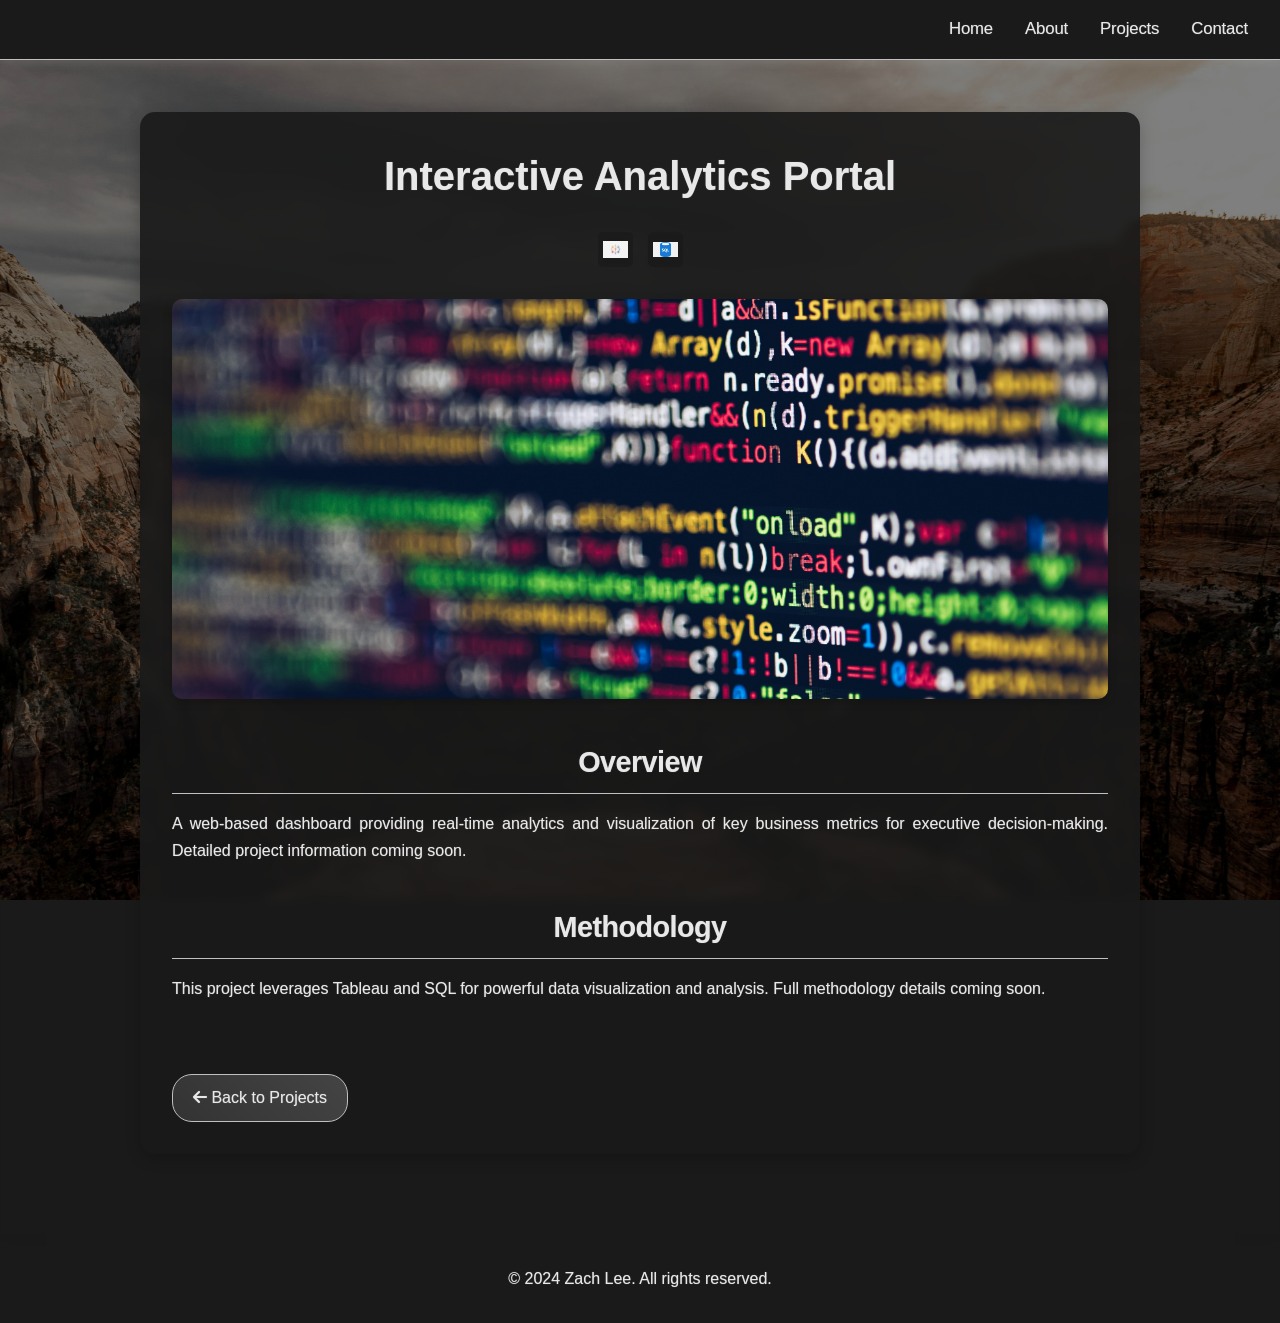
<file: project_pages/analytics-portal.html>
<!DOCTYPE html>
<html lang="en">
<head>
    <meta charset="UTF-8">
    <meta name="viewport" content="width=device-width, initial-scale=1.0">
    <title>Interactive Analytics Portal - Zach Lee</title>
    <link rel="stylesheet" href="../styles.css">
    <link rel="stylesheet" href="https://cdnjs.cloudflare.com/ajax/libs/font-awesome/6.0.0/css/all.min.css">
    <style>
        .project-detail {
            min-height: 100vh;
            padding: 7rem 2rem 5rem;
            background-image: linear-gradient(
                rgba(0, 0, 0, 0.5),
                rgba(0, 0, 0, 0.5)
            ), url('../zion.jpg');
            background-size: cover;
            background-position: center;
            background-attachment: fixed;
            color: #E8E8E8;
        }
        
        .project-container {
            max-width: 1000px;
            margin: 0 auto;
            background-color: rgba(26, 26, 26, 0.9);
            padding: 2rem;
            border-radius: 15px;
            box-shadow: 0 5px 15px rgba(0, 0, 0, 0.2);
            backdrop-filter: blur(5px);
        }
        
        .project-header {
            margin-bottom: 2rem;
            text-align: center;
        }
        
        .project-header h1 {
            font-size: 2.5rem;
            margin-bottom: 1rem;
            color: #E8E8E8;
        }
        
        .project-tech {
            display: flex;
            gap: 15px;
            justify-content: center;
            margin: 1.5rem 0;
        }
        
        .project-tech img {
            width: 35px;
            height: 35px;
            object-fit: contain;
            padding: 5px;
            background-color: transparent;
            border-radius: 5px;
            filter: drop-shadow(0 2px 3px rgba(0, 0, 0, 0.3));
            mix-blend-mode: lighten;
            backdrop-filter: brightness(1.1);
            transition: transform 0.2s;
        }
        
        .project-tech img:hover {
            transform: scale(1.15);
            box-shadow: 0 3px 6px rgba(192, 192, 192, 0.3);
            filter: drop-shadow(0 3px 4px rgba(255, 255, 255, 0.2));
        }
        
        .project-banner {
            width: 100%;
            height: 400px;
            object-fit: cover;
            border-radius: 10px;
            margin-bottom: 2rem;
            box-shadow: 0 3px 10px rgba(0, 0, 0, 0.2);
            transition: transform 0.3s ease;
        }
        
        .project-banner:hover {
            transform: scale(1.02);
        }
        
        .project-section {
            margin-bottom: 2.5rem;
        }
        
        .project-section h2 {
            font-size: 1.8rem;
            margin-bottom: 1rem;
            padding-bottom: 0.5rem;
            border-bottom: 1px solid #C0C0C0;
            color: #E8E8E8;
        }
        
        .project-section p {
            line-height: 1.7;
            margin-bottom: 1rem;
            text-align: justify;
        }
        
        .back-button {
            display: inline-block;
            margin-top: 2rem;
            padding: 10px 20px;
            background: linear-gradient(45deg, #333, #444);
            color: #E8E8E8;
            text-decoration: none;
            border-radius: 20px;
            border: 1px solid #C0C0C0;
            transition: all 0.3s ease;
        }
        
        .back-button:hover {
            background: linear-gradient(
                45deg,
                #999 5%,
                #fff 10%,
                #ccc 30%,
                #ddd 50%,
                #ccc 70%,
                #fff 80%,
                #999 95%
            );
            color: #333;
            transform: translateY(-2px);
            box-shadow: 0 5px 15px rgba(192, 192, 192, 0.3);
        }
        
        .project-gallery {
            display: grid;
            grid-template-columns: repeat(auto-fit, minmax(250px, 1fr));
            gap: 1rem;
            margin: 2rem 0;
        }
        
        .gallery-item {
            border-radius: 8px;
            overflow: hidden;
            box-shadow: 0 3px 8px rgba(0, 0, 0, 0.2);
        }
        
        .gallery-item img {
            width: 100%;
            height: 200px;
            object-fit: cover;
            transition: transform 0.3s ease;
        }
        
        .gallery-item:hover img {
            transform: scale(1.05);
        }
        
        /* Custom styling for specific logos */
        .project-tech img[alt="SQL"] {
            background-color: rgba(0, 0, 0, 0.6);
            padding: 5px;
            border-radius: 6px;
        }

        .project-tech img[alt="Python"] {
            mix-blend-mode: screen;
        }

        .project-tech img[alt="Tableau"] {
            mix-blend-mode: screen;
        }

        .project-tech img[alt="Excel"] {
            mix-blend-mode: screen;
        }
        
        /* Add scroll progress indicator */
        .scroll-progress {
            position: fixed;
            top: 0;
            left: 0;
            width: 0;
            height: 3px;
            background: linear-gradient(
                to right,
                #999 5%,
                #fff 10%,
                #ccc 30%,
                #ddd 50%,
                #ccc 70%,
                #fff 80%,
                #999 95%
            );
            z-index: 1001;
            transition: width 0.1s ease-out;
        }
    </style>
</head>
<body>
    <!-- Navigation -->
    <nav class="navbar">
        <div class="nav-brand"></div>
        <ul class="nav-links">
            <li><a href="../index.html#home">Home</a></li>
            <li><a href="../index.html#about">About</a></li>
            <li><a href="../index.html#projects">Projects</a></li>
            <li><a href="../index.html#contact">Contact</a></li>
        </ul>
    </nav>

    <!-- Project Detail Section -->
    <section class="project-detail">
        <div class="project-container">
            <div class="project-header">
                <h1>Interactive Analytics Portal</h1>
                <div class="project-tech">
                    <img src="../tableau.webp" alt="Tableau" title="Tableau">
                    <img src="../SQL.jpg" alt="SQL" title="SQL">
                </div>
            </div>
            
            <img src="../code.jpg" alt="Interactive Analytics Portal" class="project-banner">
            
            <div class="project-section">
                <h2>Overview</h2>
                <p>A web-based dashboard providing real-time analytics and visualization of key business metrics for executive decision-making. Detailed project information coming soon.</p>
            </div>
            
            <div class="project-section">
                <h2>Methodology</h2>
                <p>This project leverages Tableau and SQL for powerful data visualization and analysis. Full methodology details coming soon.</p>
            </div>
            
            <a href="../index.html#projects" class="back-button">
                <i class="fas fa-arrow-left"></i> Back to Projects
            </a>
        </div>
    </section>

    <!-- Footer -->
    <footer>
        <p>&copy; 2024 Zach Lee. All rights reserved.</p>
    </footer>

    <script src="../script.js"></script>
</body>
</html>
</file>
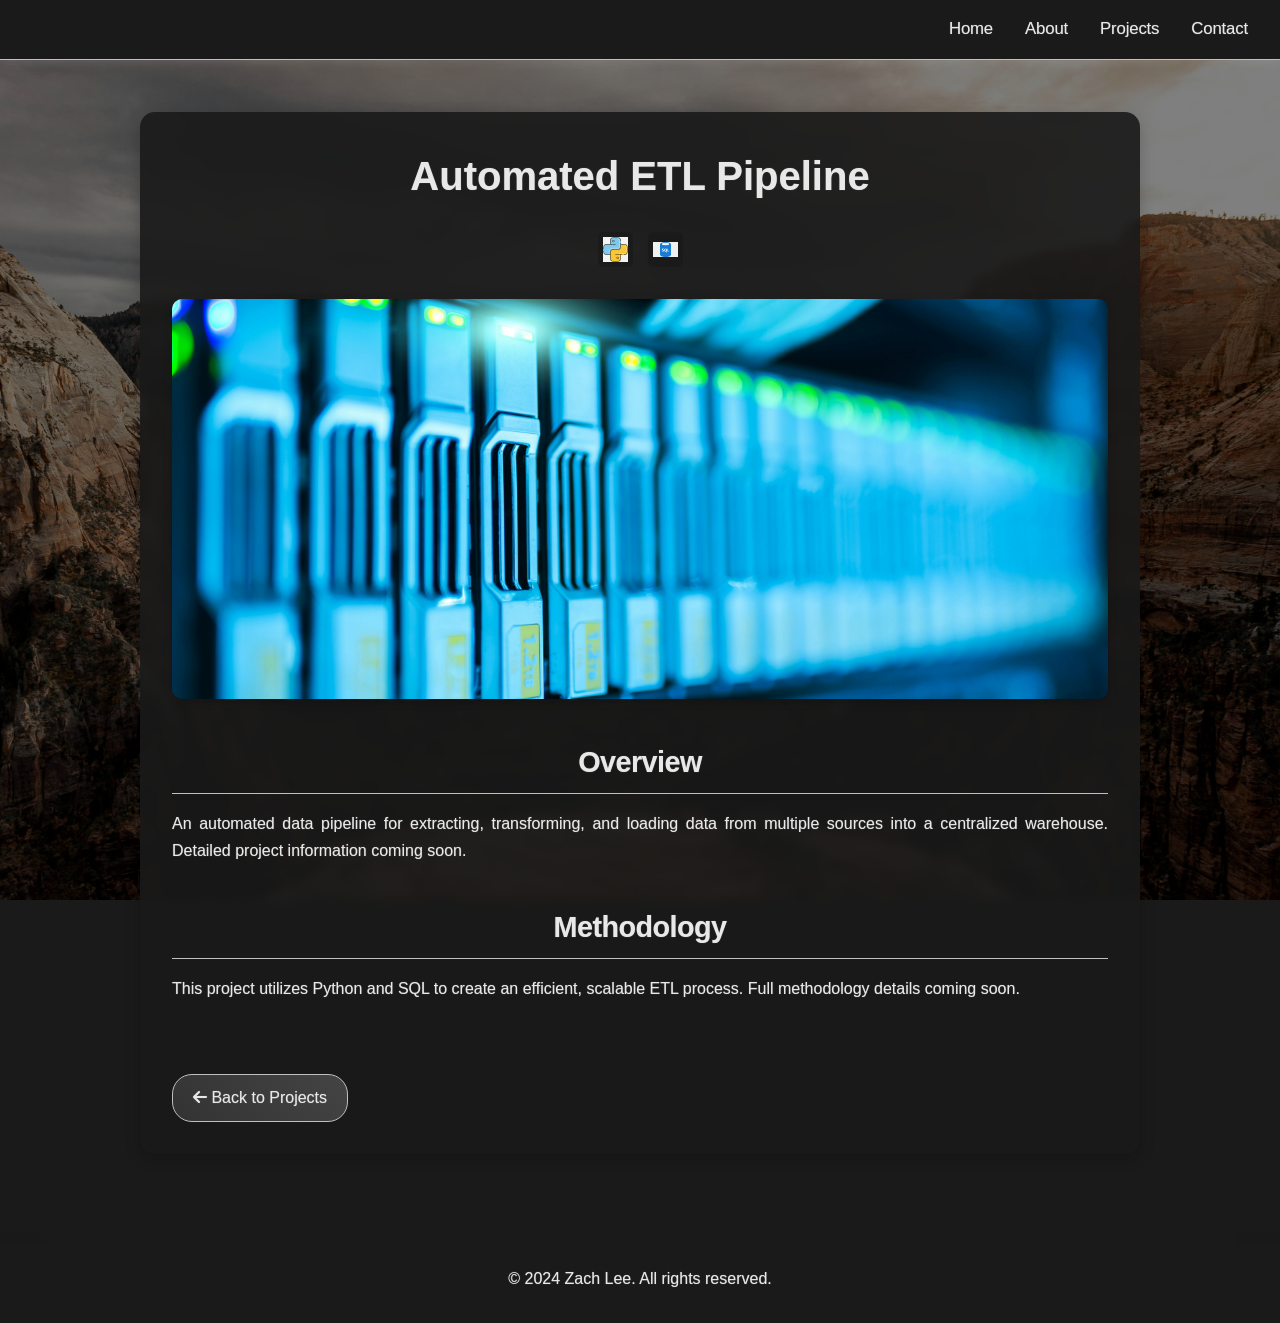
<file: project_pages/automated-etl-pipeline.html>
<!DOCTYPE html>
<html lang="en">
<head>
    <meta charset="UTF-8">
    <meta name="viewport" content="width=device-width, initial-scale=1.0">
    <title>Automated ETL Pipeline - Zach Lee</title>
    <link rel="stylesheet" href="../styles.css">
    <link rel="stylesheet" href="https://cdnjs.cloudflare.com/ajax/libs/font-awesome/6.0.0/css/all.min.css">
    <style>
        .project-detail {
            min-height: 100vh;
            padding: 7rem 2rem 5rem;
            background-image: linear-gradient(
                rgba(0, 0, 0, 0.5),
                rgba(0, 0, 0, 0.5)
            ), url('../zion.jpg');
            background-size: cover;
            background-position: center;
            background-attachment: fixed;
            color: #E8E8E8;
        }
        
        .project-container {
            max-width: 1000px;
            margin: 0 auto;
            background-color: rgba(26, 26, 26, 0.9);
            padding: 2rem;
            border-radius: 15px;
            box-shadow: 0 5px 15px rgba(0, 0, 0, 0.2);
            backdrop-filter: blur(5px);
        }
        
        .project-header {
            margin-bottom: 2rem;
            text-align: center;
        }
        
        .project-header h1 {
            font-size: 2.5rem;
            margin-bottom: 1rem;
            color: #E8E8E8;
        }
        
        .project-tech {
            display: flex;
            gap: 15px;
            justify-content: center;
            margin: 1.5rem 0;
        }
        
        .project-tech img {
            width: 35px;
            height: 35px;
            object-fit: contain;
            padding: 5px;
            background-color: transparent;
            border-radius: 5px;
            filter: drop-shadow(0 2px 3px rgba(0, 0, 0, 0.3));
            mix-blend-mode: lighten;
            backdrop-filter: brightness(1.1);
            transition: transform 0.2s;
        }
        
        .project-tech img:hover {
            transform: scale(1.15);
            box-shadow: 0 3px 6px rgba(192, 192, 192, 0.3);
            filter: drop-shadow(0 3px 4px rgba(255, 255, 255, 0.2));
        }
        
        .project-banner {
            width: 100%;
            height: 400px;
            object-fit: cover;
            border-radius: 10px;
            margin-bottom: 2rem;
            box-shadow: 0 3px 10px rgba(0, 0, 0, 0.2);
            transition: transform 0.3s ease;
        }
        
        .project-banner:hover {
            transform: scale(1.02);
        }
        
        .project-section {
            margin-bottom: 2.5rem;
        }
        
        .project-section h2 {
            font-size: 1.8rem;
            margin-bottom: 1rem;
            padding-bottom: 0.5rem;
            border-bottom: 1px solid #C0C0C0;
            color: #E8E8E8;
        }
        
        .project-section p {
            line-height: 1.7;
            margin-bottom: 1rem;
            text-align: justify;
        }
        
        .back-button {
            display: inline-block;
            margin-top: 2rem;
            padding: 10px 20px;
            background: linear-gradient(45deg, #333, #444);
            color: #E8E8E8;
            text-decoration: none;
            border-radius: 20px;
            border: 1px solid #C0C0C0;
            transition: all 0.3s ease;
        }
        
        .back-button:hover {
            background: linear-gradient(
                45deg,
                #999 5%,
                #fff 10%,
                #ccc 30%,
                #ddd 50%,
                #ccc 70%,
                #fff 80%,
                #999 95%
            );
            color: #333;
            transform: translateY(-2px);
            box-shadow: 0 5px 15px rgba(192, 192, 192, 0.3);
        }
        
        .project-gallery {
            display: grid;
            grid-template-columns: repeat(auto-fit, minmax(250px, 1fr));
            gap: 1rem;
            margin: 2rem 0;
        }
        
        .gallery-item {
            border-radius: 8px;
            overflow: hidden;
            box-shadow: 0 3px 8px rgba(0, 0, 0, 0.2);
        }
        
        .gallery-item img {
            width: 100%;
            height: 200px;
            object-fit: cover;
            transition: transform 0.3s ease;
        }
        
        .gallery-item:hover img {
            transform: scale(1.05);
        }
        
        /* Custom styling for specific logos */
        .project-tech img[alt="SQL"] {
            background-color: rgba(0, 0, 0, 0.6);
            padding: 5px;
            border-radius: 6px;
        }

        .project-tech img[alt="Python"] {
            mix-blend-mode: screen;
        }

        .project-tech img[alt="Tableau"] {
            mix-blend-mode: screen;
        }

        .project-tech img[alt="Excel"] {
            mix-blend-mode: screen;
        }
        
        /* Add scroll progress indicator */
        .scroll-progress {
            position: fixed;
            top: 0;
            left: 0;
            width: 0;
            height: 3px;
            background: linear-gradient(
                to right,
                #999 5%,
                #fff 10%,
                #ccc 30%,
                #ddd 50%,
                #ccc 70%,
                #fff 80%,
                #999 95%
            );
            z-index: 1001;
            transition: width 0.1s ease-out;
        }
    </style>
</head>
<body>
    <!-- Navigation -->
    <nav class="navbar">
        <div class="nav-brand"></div>
        <ul class="nav-links">
            <li><a href="../index.html#home">Home</a></li>
            <li><a href="../index.html#about">About</a></li>
            <li><a href="../index.html#projects">Projects</a></li>
            <li><a href="../index.html#contact">Contact</a></li>
        </ul>
    </nav>

    <!-- Project Detail Section -->
    <section class="project-detail">
        <div class="project-container">
            <div class="project-header">
                <h1>Automated ETL Pipeline</h1>
                <div class="project-tech">
                    <img src="../python.webp" alt="Python" title="Python">
                    <img src="../SQL.jpg" alt="SQL" title="SQL">
                </div>
            </div>
            
            <img src="../data.jpg" alt="Automated ETL Pipeline" class="project-banner">
            
            <div class="project-section">
                <h2>Overview</h2>
                <p>An automated data pipeline for extracting, transforming, and loading data from multiple sources into a centralized warehouse. Detailed project information coming soon.</p>
            </div>
            
            <div class="project-section">
                <h2>Methodology</h2>
                <p>This project utilizes Python and SQL to create an efficient, scalable ETL process. Full methodology details coming soon.</p>
            </div>
            
            <a href="../index.html#projects" class="back-button">
                <i class="fas fa-arrow-left"></i> Back to Projects
            </a>
        </div>
    </section>

    <!-- Footer -->
    <footer>
        <p>&copy; 2024 Zach Lee. All rights reserved.</p>
    </footer>

    <script src="../script.js"></script>
</body>
</html>
</file>
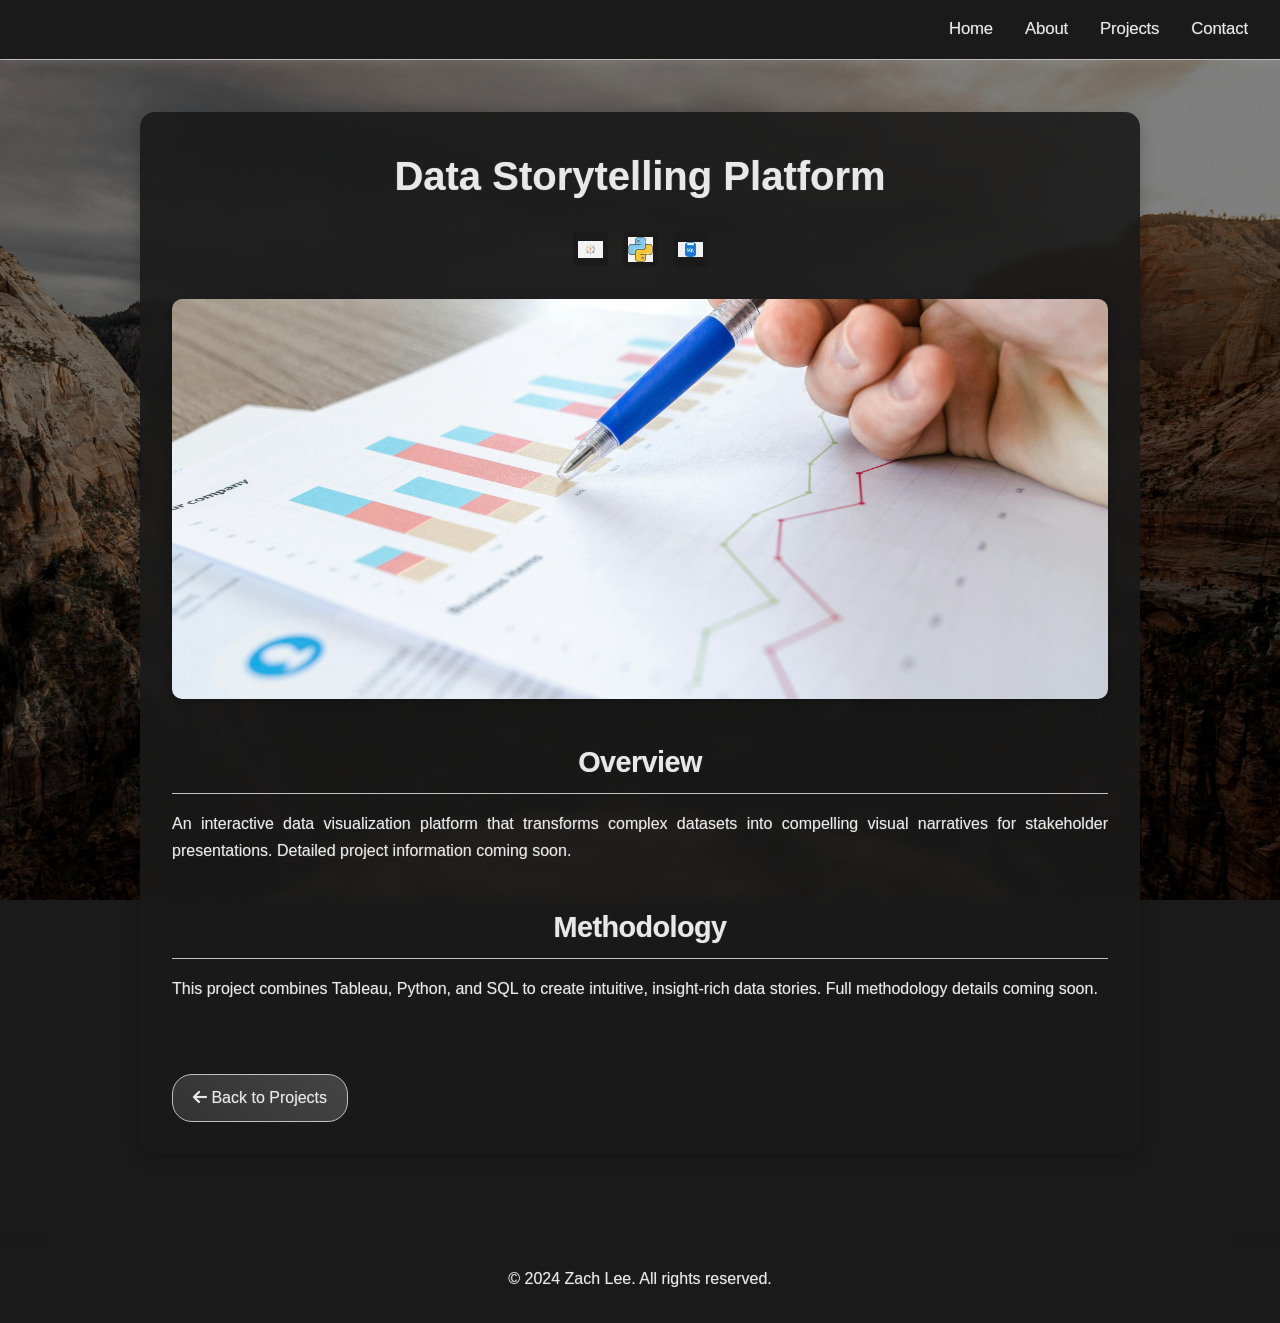
<file: project_pages/data-storytelling-platform.html>
<!DOCTYPE html>
<html lang="en">
<head>
    <meta charset="UTF-8">
    <meta name="viewport" content="width=device-width, initial-scale=1.0">
    <title>Data Storytelling Platform - Zach Lee</title>
    <link rel="stylesheet" href="../styles.css">
    <link rel="stylesheet" href="https://cdnjs.cloudflare.com/ajax/libs/font-awesome/6.0.0/css/all.min.css">
    <style>
        .project-detail {
            min-height: 100vh;
            padding: 7rem 2rem 5rem;
            background-image: linear-gradient(
                rgba(0, 0, 0, 0.5),
                rgba(0, 0, 0, 0.5)
            ), url('../zion.jpg');
            background-size: cover;
            background-position: center;
            background-attachment: fixed;
            color: #E8E8E8;
        }
        
        .project-container {
            max-width: 1000px;
            margin: 0 auto;
            background-color: rgba(26, 26, 26, 0.9);
            padding: 2rem;
            border-radius: 15px;
            box-shadow: 0 5px 15px rgba(0, 0, 0, 0.2);
            backdrop-filter: blur(5px);
        }
        
        .project-header {
            margin-bottom: 2rem;
            text-align: center;
        }
        
        .project-header h1 {
            font-size: 2.5rem;
            margin-bottom: 1rem;
            color: #E8E8E8;
        }
        
        .project-tech {
            display: flex;
            gap: 15px;
            justify-content: center;
            margin: 1.5rem 0;
        }
        
        .project-tech img {
            width: 35px;
            height: 35px;
            object-fit: contain;
            padding: 5px;
            background-color: transparent;
            border-radius: 5px;
            filter: drop-shadow(0 2px 3px rgba(0, 0, 0, 0.3));
            mix-blend-mode: lighten;
            backdrop-filter: brightness(1.1);
            transition: transform 0.2s;
        }
        
        .project-tech img:hover {
            transform: scale(1.15);
            box-shadow: 0 3px 6px rgba(192, 192, 192, 0.3);
            filter: drop-shadow(0 3px 4px rgba(255, 255, 255, 0.2));
        }
        
        .project-banner {
            width: 100%;
            height: 400px;
            object-fit: cover;
            border-radius: 10px;
            margin-bottom: 2rem;
            box-shadow: 0 3px 10px rgba(0, 0, 0, 0.2);
            transition: transform 0.3s ease;
        }
        
        .project-banner:hover {
            transform: scale(1.02);
        }
        
        .project-section {
            margin-bottom: 2.5rem;
        }
        
        .project-section h2 {
            font-size: 1.8rem;
            margin-bottom: 1rem;
            padding-bottom: 0.5rem;
            border-bottom: 1px solid #C0C0C0;
            color: #E8E8E8;
        }
        
        .project-section p {
            line-height: 1.7;
            margin-bottom: 1rem;
            text-align: justify;
        }
        
        .back-button {
            display: inline-block;
            margin-top: 2rem;
            padding: 10px 20px;
            background: linear-gradient(45deg, #333, #444);
            color: #E8E8E8;
            text-decoration: none;
            border-radius: 20px;
            border: 1px solid #C0C0C0;
            transition: all 0.3s ease;
        }
        
        .back-button:hover {
            background: linear-gradient(
                45deg,
                #999 5%,
                #fff 10%,
                #ccc 30%,
                #ddd 50%,
                #ccc 70%,
                #fff 80%,
                #999 95%
            );
            color: #333;
            transform: translateY(-2px);
            box-shadow: 0 5px 15px rgba(192, 192, 192, 0.3);
        }
        
        .project-gallery {
            display: grid;
            grid-template-columns: repeat(auto-fit, minmax(250px, 1fr));
            gap: 1rem;
            margin: 2rem 0;
        }
        
        .gallery-item {
            border-radius: 8px;
            overflow: hidden;
            box-shadow: 0 3px 8px rgba(0, 0, 0, 0.2);
        }
        
        .gallery-item img {
            width: 100%;
            height: 200px;
            object-fit: cover;
            transition: transform 0.3s ease;
        }
        
        .gallery-item:hover img {
            transform: scale(1.05);
        }
        
        /* Custom styling for specific logos */
        .project-tech img[alt="SQL"] {
            background-color: rgba(0, 0, 0, 0.6);
            padding: 5px;
            border-radius: 6px;
        }

        .project-tech img[alt="Python"] {
            mix-blend-mode: screen;
        }

        .project-tech img[alt="Tableau"] {
            mix-blend-mode: screen;
        }

        .project-tech img[alt="Excel"] {
            mix-blend-mode: screen;
        }
        
        /* Add scroll progress indicator */
        .scroll-progress {
            position: fixed;
            top: 0;
            left: 0;
            width: 0;
            height: 3px;
            background: linear-gradient(
                to right,
                #999 5%,
                #fff 10%,
                #ccc 30%,
                #ddd 50%,
                #ccc 70%,
                #fff 80%,
                #999 95%
            );
            z-index: 1001;
            transition: width 0.1s ease-out;
        }
    </style>
</head>
<body>
    <!-- Navigation -->
    <nav class="navbar">
        <div class="nav-brand"></div>
        <ul class="nav-links">
            <li><a href="../index.html#home">Home</a></li>
            <li><a href="../index.html#about">About</a></li>
            <li><a href="../index.html#projects">Projects</a></li>
            <li><a href="../index.html#contact">Contact</a></li>
        </ul>
    </nav>

    <!-- Project Detail Section -->
    <section class="project-detail">
        <div class="project-container">
            <div class="project-header">
                <h1>Data Storytelling Platform</h1>
                <div class="project-tech">
                    <img src="../tableau.webp" alt="Tableau" title="Tableau">
                    <img src="../python.webp" alt="Python" title="Python">
                    <img src="../SQL.jpg" alt="SQL" title="SQL">
                </div>
            </div>
            
            <img src="../analysis.jpg" alt="Data Storytelling Platform" class="project-banner">
            
            <div class="project-section">
                <h2>Overview</h2>
                <p>An interactive data visualization platform that transforms complex datasets into compelling visual narratives for stakeholder presentations. Detailed project information coming soon.</p>
            </div>
            
            <div class="project-section">
                <h2>Methodology</h2>
                <p>This project combines Tableau, Python, and SQL to create intuitive, insight-rich data stories. Full methodology details coming soon.</p>
            </div>
            
            <a href="../index.html#projects" class="back-button">
                <i class="fas fa-arrow-left"></i> Back to Projects
            </a>
        </div>
    </section>

    <!-- Footer -->
    <footer>
        <p>&copy; 2024 Zach Lee. All rights reserved.</p>
    </footer>

    <script src="../script.js"></script>
</body>
</html>
</file>
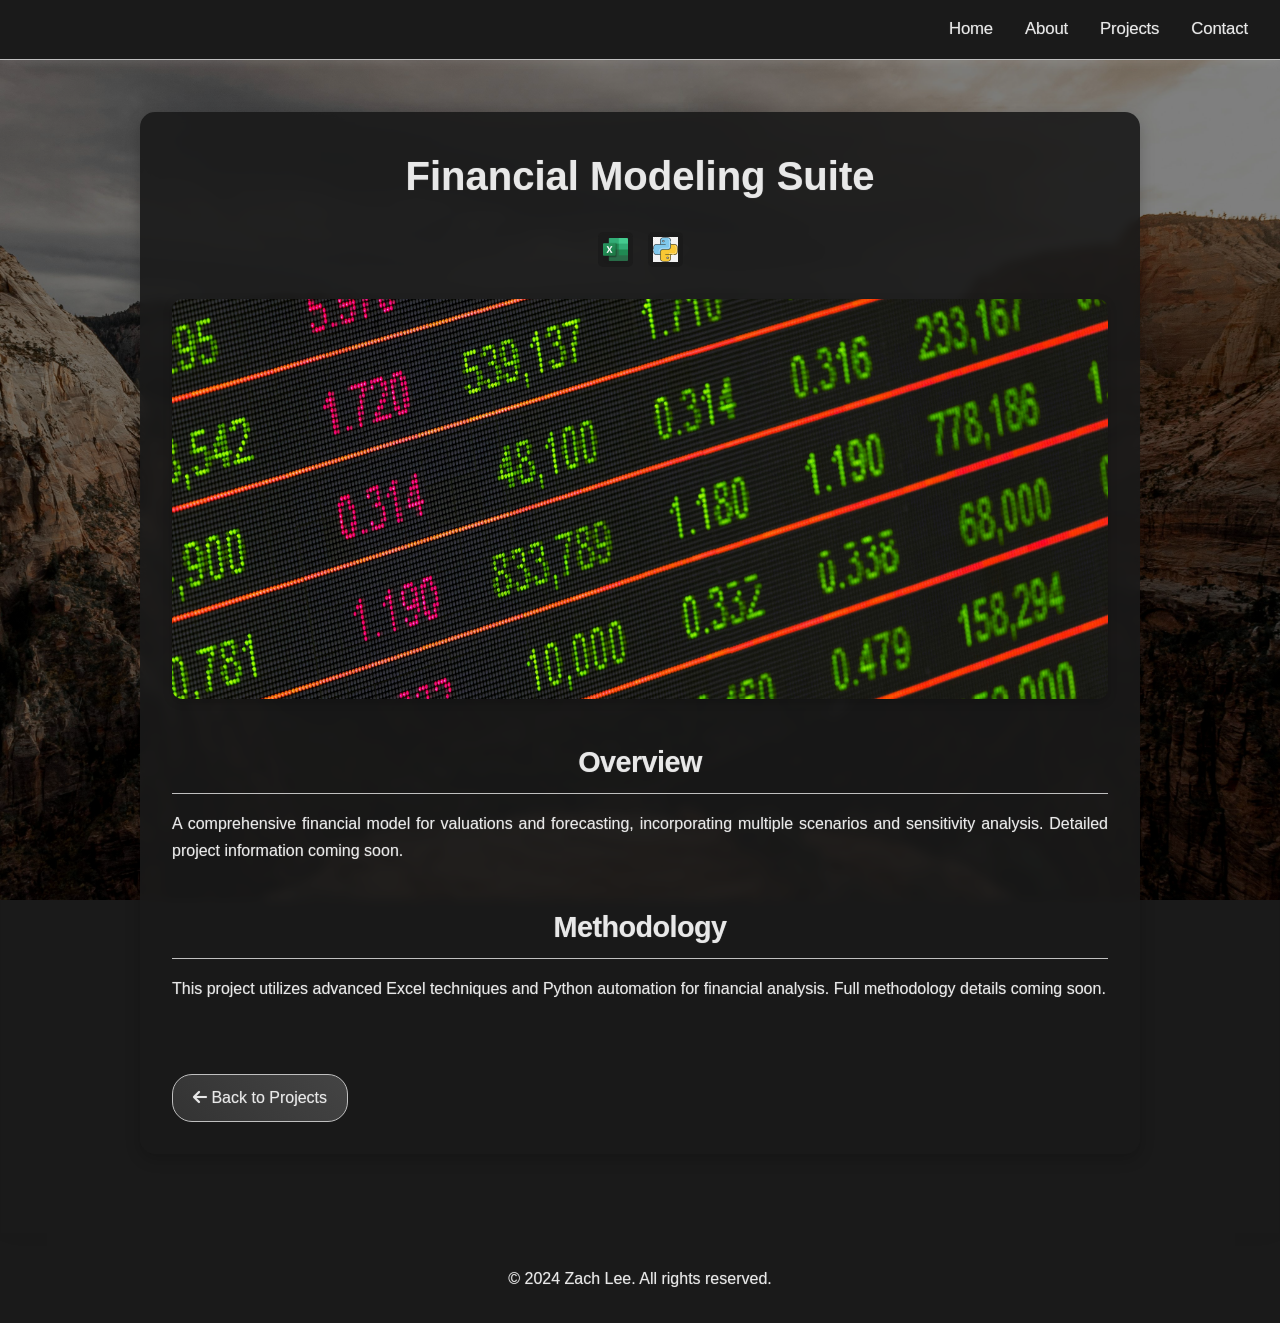
<file: project_pages/financial-modeling-suite.html>
<!DOCTYPE html>
<html lang="en">
<head>
    <meta charset="UTF-8">
    <meta name="viewport" content="width=device-width, initial-scale=1.0">
    <title>Financial Modeling Suite - Zach Lee</title>
    <link rel="stylesheet" href="../styles.css">
    <link rel="stylesheet" href="https://cdnjs.cloudflare.com/ajax/libs/font-awesome/6.0.0/css/all.min.css">
    <style>
        .project-detail {
            min-height: 100vh;
            padding: 7rem 2rem 5rem;
            background-image: linear-gradient(
                rgba(0, 0, 0, 0.5),
                rgba(0, 0, 0, 0.5)
            ), url('../zion.jpg');
            background-size: cover;
            background-position: center;
            background-attachment: fixed;
            color: #E8E8E8;
        }
        
        .project-container {
            max-width: 1000px;
            margin: 0 auto;
            background-color: rgba(26, 26, 26, 0.9);
            padding: 2rem;
            border-radius: 15px;
            box-shadow: 0 5px 15px rgba(0, 0, 0, 0.2);
            backdrop-filter: blur(5px);
        }
        
        .project-header {
            margin-bottom: 2rem;
            text-align: center;
        }
        
        .project-header h1 {
            font-size: 2.5rem;
            margin-bottom: 1rem;
            color: #E8E8E8;
        }
        
        .project-tech {
            display: flex;
            gap: 15px;
            justify-content: center;
            margin: 1.5rem 0;
        }
        
        .project-tech img {
            width: 35px;
            height: 35px;
            object-fit: contain;
            padding: 5px;
            background-color: transparent;
            border-radius: 5px;
            filter: drop-shadow(0 2px 3px rgba(0, 0, 0, 0.3));
            mix-blend-mode: lighten;
            backdrop-filter: brightness(1.1);
            transition: transform 0.2s;
        }
        
        .project-tech img:hover {
            transform: scale(1.15);
            box-shadow: 0 3px 6px rgba(192, 192, 192, 0.3);
            filter: drop-shadow(0 3px 4px rgba(255, 255, 255, 0.2));
        }
        
        .project-banner {
            width: 100%;
            height: 400px;
            object-fit: cover;
            border-radius: 10px;
            margin-bottom: 2rem;
            box-shadow: 0 3px 10px rgba(0, 0, 0, 0.2);
            transition: transform 0.3s ease;
        }
        
        .project-banner:hover {
            transform: scale(1.02);
        }
        
        .project-section {
            margin-bottom: 2.5rem;
        }
        
        .project-section h2 {
            font-size: 1.8rem;
            margin-bottom: 1rem;
            padding-bottom: 0.5rem;
            border-bottom: 1px solid #C0C0C0;
            color: #E8E8E8;
        }
        
        .project-section p {
            line-height: 1.7;
            margin-bottom: 1rem;
            text-align: justify;
        }
        
        .back-button {
            display: inline-block;
            margin-top: 2rem;
            padding: 10px 20px;
            background: linear-gradient(45deg, #333, #444);
            color: #E8E8E8;
            text-decoration: none;
            border-radius: 20px;
            border: 1px solid #C0C0C0;
            transition: all 0.3s ease;
        }
        
        .back-button:hover {
            background: linear-gradient(
                45deg,
                #999 5%,
                #fff 10%,
                #ccc 30%,
                #ddd 50%,
                #ccc 70%,
                #fff 80%,
                #999 95%
            );
            color: #333;
            transform: translateY(-2px);
            box-shadow: 0 5px 15px rgba(192, 192, 192, 0.3);
        }
        
        .project-gallery {
            display: grid;
            grid-template-columns: repeat(auto-fit, minmax(250px, 1fr));
            gap: 1rem;
            margin: 2rem 0;
        }
        
        .gallery-item {
            border-radius: 8px;
            overflow: hidden;
            box-shadow: 0 3px 8px rgba(0, 0, 0, 0.2);
        }
        
        .gallery-item img {
            width: 100%;
            height: 200px;
            object-fit: cover;
            transition: transform 0.3s ease;
        }
        
        .gallery-item:hover img {
            transform: scale(1.05);
        }
        
        /* Custom styling for specific logos */
        .project-tech img[alt="SQL"] {
            background-color: rgba(0, 0, 0, 0.6);
            padding: 5px;
            border-radius: 6px;
        }

        .project-tech img[alt="Python"] {
            mix-blend-mode: screen;
        }

        .project-tech img[alt="Tableau"] {
            mix-blend-mode: screen;
        }

        .project-tech img[alt="Excel"] {
            mix-blend-mode: screen;
        }
        
        /* Add scroll progress indicator */
        .scroll-progress {
            position: fixed;
            top: 0;
            left: 0;
            width: 0;
            height: 3px;
            background: linear-gradient(
                to right,
                #999 5%,
                #fff 10%,
                #ccc 30%,
                #ddd 50%,
                #ccc 70%,
                #fff 80%,
                #999 95%
            );
            z-index: 1001;
            transition: width 0.1s ease-out;
        }
    </style>
</head>
<body>
    <!-- Navigation -->
    <nav class="navbar">
        <div class="nav-brand"></div>
        <ul class="nav-links">
            <li><a href="../index.html#home">Home</a></li>
            <li><a href="../index.html#about">About</a></li>
            <li><a href="../index.html#projects">Projects</a></li>
            <li><a href="../index.html#contact">Contact</a></li>
        </ul>
    </nav>

    <!-- Project Detail Section -->
    <section class="project-detail">
        <div class="project-container">
            <div class="project-header">
                <h1>Financial Modeling Suite</h1>
                <div class="project-tech">
                    <img src="../excel.png" alt="Excel" title="Excel">
                    <img src="../python.webp" alt="Python" title="Python">
                </div>
            </div>
            
            <img src="../finance.jpg" alt="Financial Modeling Suite" class="project-banner">
            
            <div class="project-section">
                <h2>Overview</h2>
                <p>A comprehensive financial model for valuations and forecasting, incorporating multiple scenarios and sensitivity analysis. Detailed project information coming soon.</p>
            </div>
            
            <div class="project-section">
                <h2>Methodology</h2>
                <p>This project utilizes advanced Excel techniques and Python automation for financial analysis. Full methodology details coming soon.</p>
            </div>
            
            <a href="../index.html#projects" class="back-button">
                <i class="fas fa-arrow-left"></i> Back to Projects
            </a>
        </div>
    </section>

    <!-- Footer -->
    <footer>
        <p>&copy; 2024 Zach Lee. All rights reserved.</p>
    </footer>

    <script src="../script.js"></script>
</body>
</html>
</file>
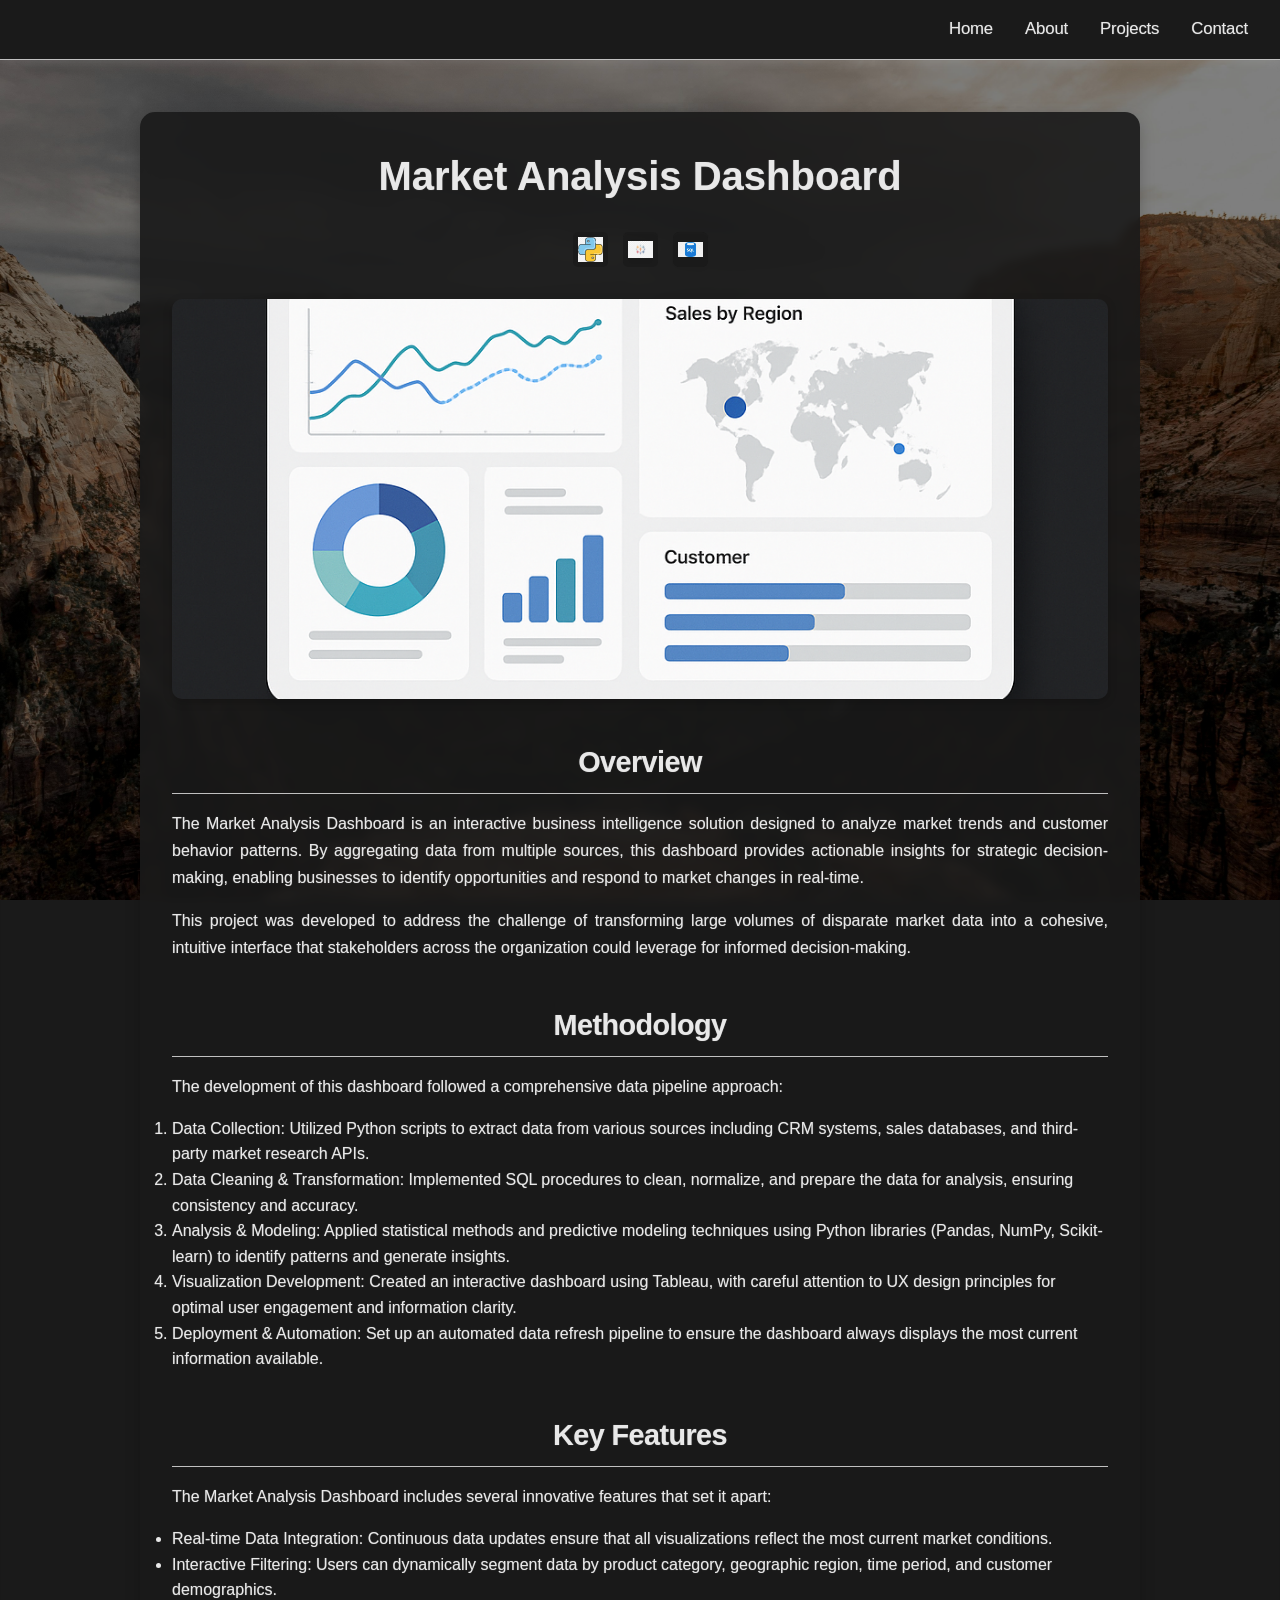
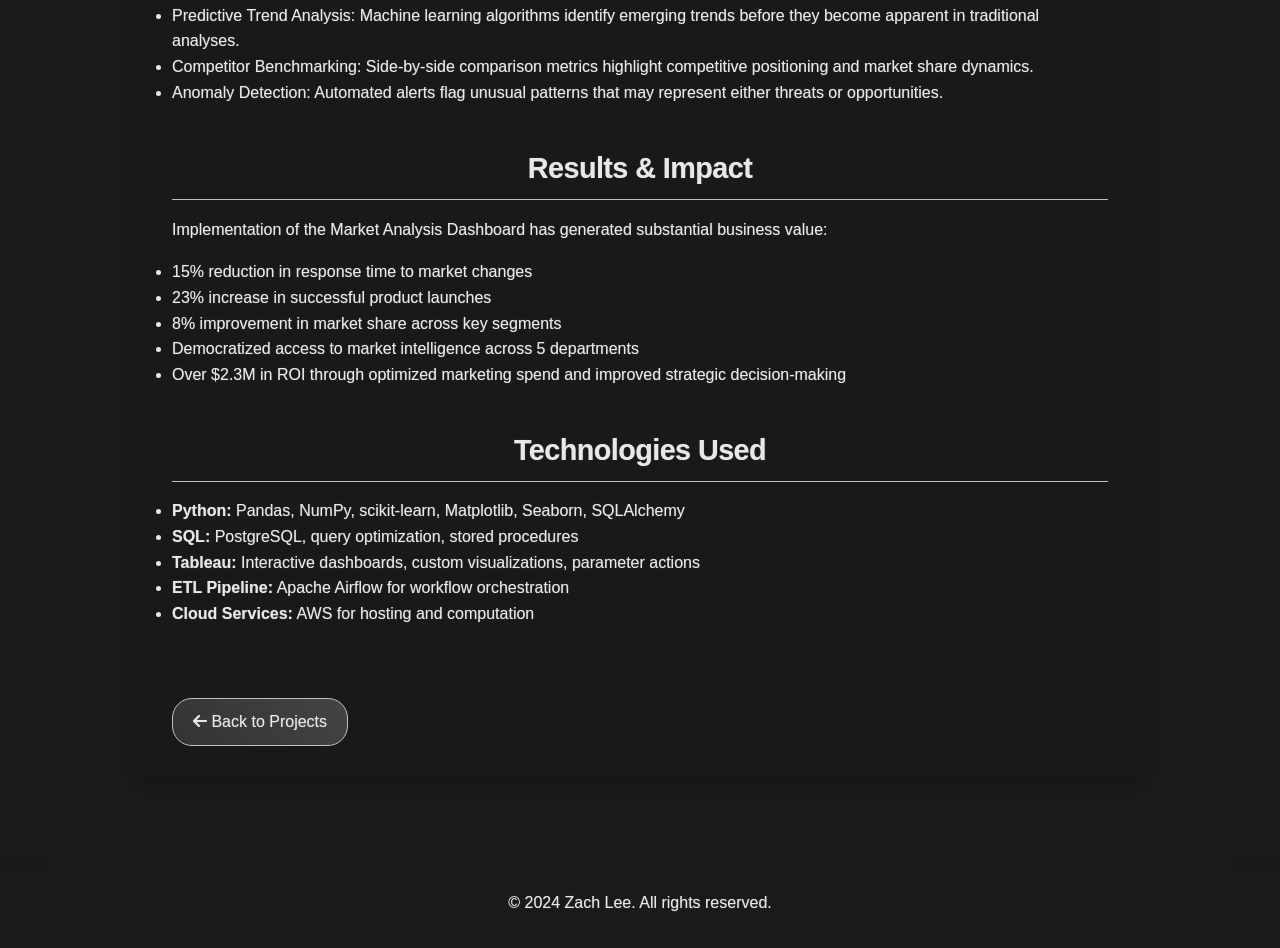
<file: project_pages/market-analysis-dashboard.html>
<!DOCTYPE html>
<html lang="en">
<head>
    <meta charset="UTF-8">
    <meta name="viewport" content="width=device-width, initial-scale=1.0">
    <title>Market Analysis Dashboard - Zach Lee</title>
    <link rel="stylesheet" href="../styles.css">
    <link rel="stylesheet" href="https://cdnjs.cloudflare.com/ajax/libs/font-awesome/6.0.0/css/all.min.css">
    <style>
        .project-detail {
            min-height: 100vh;
            padding: 7rem 2rem 5rem;
            background-image: linear-gradient(
                rgba(0, 0, 0, 0.5),
                rgba(0, 0, 0, 0.5)
            ), url('../zion.jpg');
            background-size: cover;
            background-position: center;
            background-attachment: fixed;
            color: #E8E8E8;
        }
        
        .project-container {
            max-width: 1000px;
            margin: 0 auto;
            background-color: rgba(26, 26, 26, 0.9);
            padding: 2rem;
            border-radius: 15px;
            box-shadow: 0 5px 15px rgba(0, 0, 0, 0.2);
            backdrop-filter: blur(5px);
        }
        
        .project-header {
            margin-bottom: 2rem;
            text-align: center;
        }
        
        .project-header h1 {
            font-size: 2.5rem;
            margin-bottom: 1rem;
            color: #E8E8E8;
        }
        
        .project-tech {
            display: flex;
            gap: 15px;
            justify-content: center;
            margin: 1.5rem 0;
        }
        
        .project-tech img {
            width: 35px;
            height: 35px;
            object-fit: contain;
            padding: 5px;
            background-color: transparent;
            border-radius: 5px;
            filter: drop-shadow(0 2px 3px rgba(0, 0, 0, 0.3));
            mix-blend-mode: lighten;
            backdrop-filter: brightness(1.1);
            transition: transform 0.2s;
        }
        
        .project-tech img:hover {
            transform: scale(1.15);
            box-shadow: 0 3px 6px rgba(192, 192, 192, 0.3);
            filter: drop-shadow(0 3px 4px rgba(255, 255, 255, 0.2));
        }
        
        .project-banner {
            width: 100%;
            height: 400px;
            object-fit: cover;
            border-radius: 10px;
            margin-bottom: 2rem;
            box-shadow: 0 3px 10px rgba(0, 0, 0, 0.2);
            transition: transform 0.3s ease;
        }
        
        .project-banner:hover {
            transform: scale(1.02);
        }
        
        .project-section {
            margin-bottom: 2.5rem;
        }
        
        .project-section h2 {
            font-size: 1.8rem;
            margin-bottom: 1rem;
            padding-bottom: 0.5rem;
            border-bottom: 1px solid #C0C0C0;
            color: #E8E8E8;
        }
        
        .project-section p {
            line-height: 1.7;
            margin-bottom: 1rem;
            text-align: justify;
        }
        
        .back-button {
            display: inline-block;
            margin-top: 2rem;
            padding: 10px 20px;
            background: linear-gradient(45deg, #333, #444);
            color: #E8E8E8;
            text-decoration: none;
            border-radius: 20px;
            border: 1px solid #C0C0C0;
            transition: all 0.3s ease;
        }
        
        .back-button:hover {
            background: linear-gradient(
                45deg,
                #999 5%,
                #fff 10%,
                #ccc 30%,
                #ddd 50%,
                #ccc 70%,
                #fff 80%,
                #999 95%
            );
            color: #333;
            transform: translateY(-2px);
            box-shadow: 0 5px 15px rgba(192, 192, 192, 0.3);
        }
        
        .project-gallery {
            display: grid;
            grid-template-columns: repeat(auto-fit, minmax(250px, 1fr));
            gap: 1rem;
            margin: 2rem 0;
        }
        
        .gallery-item {
            border-radius: 8px;
            overflow: hidden;
            box-shadow: 0 3px 8px rgba(0, 0, 0, 0.2);
        }
        
        .gallery-item img {
            width: 100%;
            height: 200px;
            object-fit: cover;
            transition: transform 0.3s ease;
        }
        
        .gallery-item:hover img {
            transform: scale(1.05);
        }
        
        /* Custom styling for specific logos */
        .project-tech img[alt="SQL"] {
            background-color: rgba(0, 0, 0, 0.6);
            padding: 5px;
            border-radius: 6px;
        }

        .project-tech img[alt="Python"] {
            mix-blend-mode: screen;
        }

        .project-tech img[alt="Tableau"] {
            mix-blend-mode: screen;
        }

        .project-tech img[alt="Excel"] {
            mix-blend-mode: screen;
        }
        
        /* Add scroll progress indicator */
        .scroll-progress {
            position: fixed;
            top: 0;
            left: 0;
            width: 0;
            height: 3px;
            background: linear-gradient(
                to right,
                #999 5%,
                #fff 10%,
                #ccc 30%,
                #ddd 50%,
                #ccc 70%,
                #fff 80%,
                #999 95%
            );
            z-index: 1001;
            transition: width 0.1s ease-out;
        }
    </style>
</head>
<body>
    <!-- Navigation -->
    <nav class="navbar">
        <div class="nav-brand"></div>
        <ul class="nav-links">
            <li><a href="../index.html#home">Home</a></li>
            <li><a href="../index.html#about">About</a></li>
            <li><a href="../index.html#projects">Projects</a></li>
            <li><a href="../index.html#contact">Contact</a></li>
        </ul>
    </nav>

    <!-- Project Detail Section -->
    <section class="project-detail">
        <div class="project-container">
            <div class="project-header">
                <h1>Market Analysis Dashboard</h1>
                <div class="project-tech">
                    <img src="../python.webp" alt="Python" title="Python">
                    <img src="../tableau.webp" alt="Tableau" title="Tableau">
                    <img src="../SQL.jpg" alt="SQL" title="SQL">
                </div>
            </div>
            
            <img src="../marketanalysisdashboard.png" alt="Market Analysis Dashboard" class="project-banner">
            
            <div class="project-section">
                <h2>Overview</h2>
                <p>The Market Analysis Dashboard is an interactive business intelligence solution designed to analyze market trends and customer behavior patterns. By aggregating data from multiple sources, this dashboard provides actionable insights for strategic decision-making, enabling businesses to identify opportunities and respond to market changes in real-time.</p>
                <p>This project was developed to address the challenge of transforming large volumes of disparate market data into a cohesive, intuitive interface that stakeholders across the organization could leverage for informed decision-making.</p>
            </div>
            
            <div class="project-section">
                <h2>Methodology</h2>
                <p>The development of this dashboard followed a comprehensive data pipeline approach:</p>
                <ol>
                    <li>Data Collection: Utilized Python scripts to extract data from various sources including CRM systems, sales databases, and third-party market research APIs.</li>
                    <li>Data Cleaning & Transformation: Implemented SQL procedures to clean, normalize, and prepare the data for analysis, ensuring consistency and accuracy.</li>
                    <li>Analysis & Modeling: Applied statistical methods and predictive modeling techniques using Python libraries (Pandas, NumPy, Scikit-learn) to identify patterns and generate insights.</li>
                    <li>Visualization Development: Created an interactive dashboard using Tableau, with careful attention to UX design principles for optimal user engagement and information clarity.</li>
                    <li>Deployment & Automation: Set up an automated data refresh pipeline to ensure the dashboard always displays the most current information available.</li>
                </ol>
            </div>
            
            <div class="project-section">
                <h2>Key Features</h2>
                <p>The Market Analysis Dashboard includes several innovative features that set it apart:</p>
                <ul>
                    <li>Real-time Data Integration: Continuous data updates ensure that all visualizations reflect the most current market conditions.</li>
                    <li>Interactive Filtering: Users can dynamically segment data by product category, geographic region, time period, and customer demographics.</li>
                    <li>Predictive Trend Analysis: Machine learning algorithms identify emerging trends before they become apparent in traditional analyses.</li>
                    <li>Competitor Benchmarking: Side-by-side comparison metrics highlight competitive positioning and market share dynamics.</li>
                    <li>Anomaly Detection: Automated alerts flag unusual patterns that may represent either threats or opportunities.</li>
                </ul>
            </div>
            
            <div class="project-section">
                <h2>Results & Impact</h2>
                <p>Implementation of the Market Analysis Dashboard has generated substantial business value:</p>
                <ul>
                    <li>15% reduction in response time to market changes</li>
                    <li>23% increase in successful product launches</li>
                    <li>8% improvement in market share across key segments</li>
                    <li>Democratized access to market intelligence across 5 departments</li>
                    <li>Over $2.3M in ROI through optimized marketing spend and improved strategic decision-making</li>
                </ul>
            </div>
            
            <div class="project-section">
                <h2>Technologies Used</h2>
                <ul>
                    <li><strong>Python:</strong> Pandas, NumPy, scikit-learn, Matplotlib, Seaborn, SQLAlchemy</li>
                    <li><strong>SQL:</strong> PostgreSQL, query optimization, stored procedures</li>
                    <li><strong>Tableau:</strong> Interactive dashboards, custom visualizations, parameter actions</li>
                    <li><strong>ETL Pipeline:</strong> Apache Airflow for workflow orchestration</li>
                    <li><strong>Cloud Services:</strong> AWS for hosting and computation</li>
                </ul>
            </div>
            
            <a href="../index.html#projects" class="back-button">
                <i class="fas fa-arrow-left"></i> Back to Projects
            </a>
        </div>
    </section>

    <!-- Footer -->
    <footer>
        <p>&copy; 2024 Zach Lee. All rights reserved.</p>
    </footer>

    <script src="../script.js"></script>
</body>
</html>
</file>
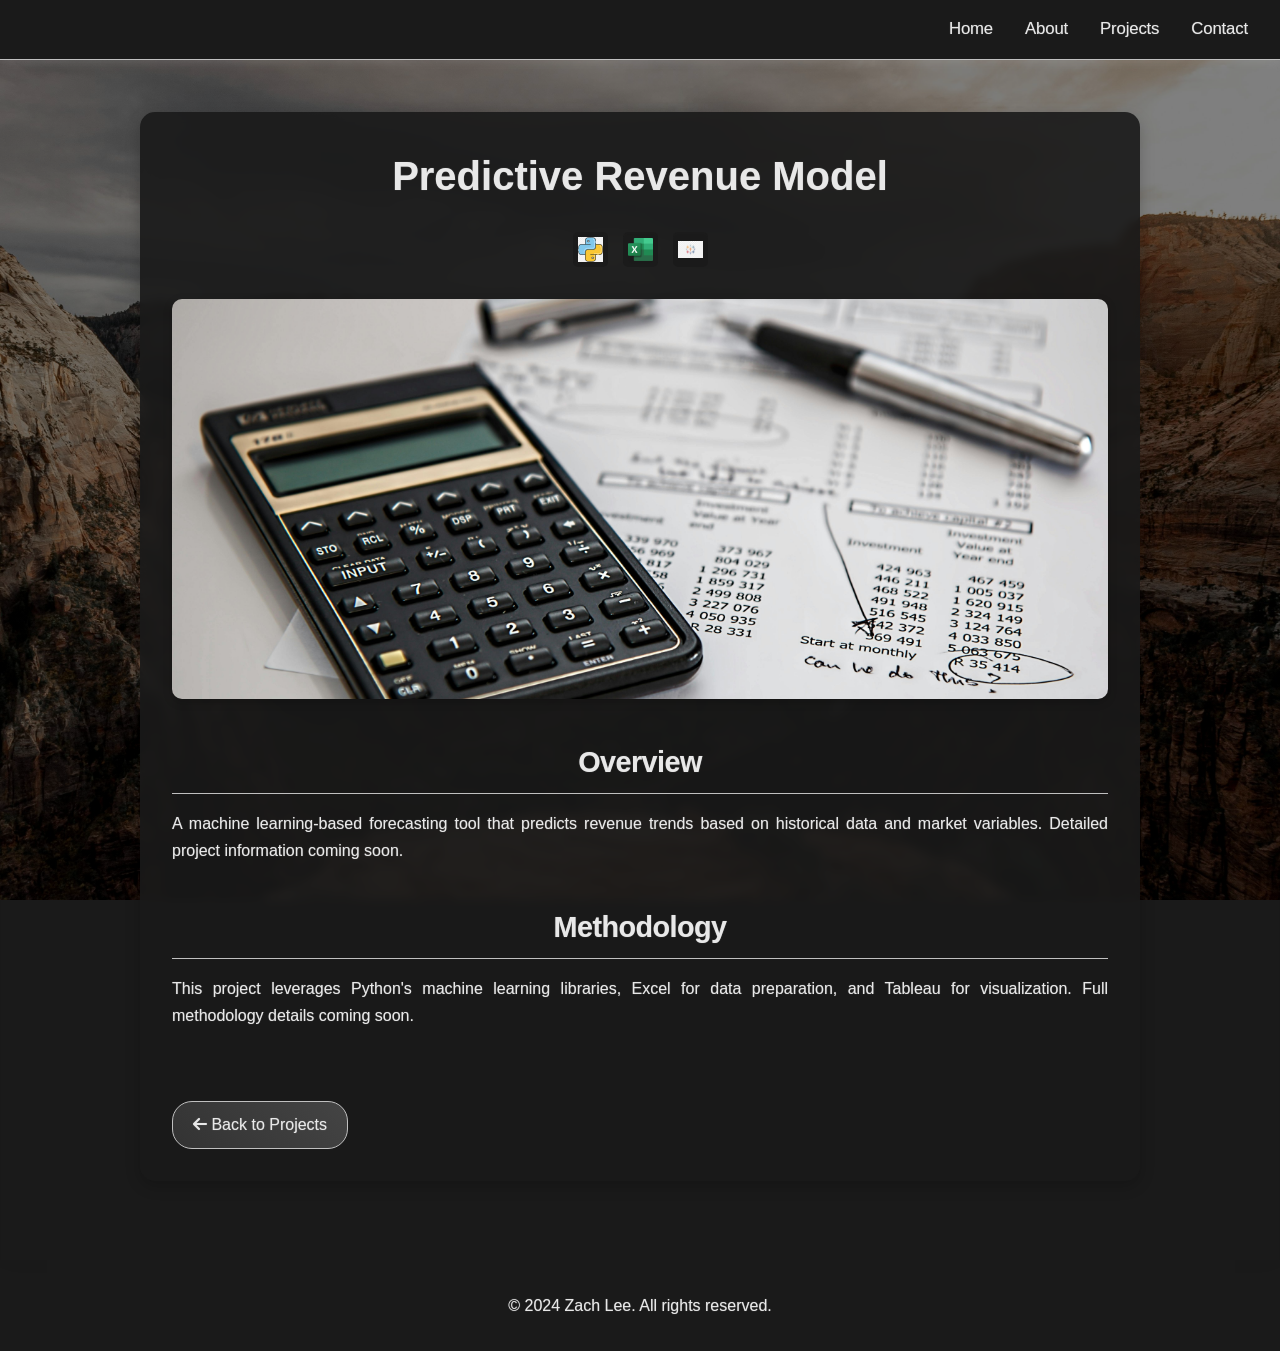
<file: project_pages/predictive-revenue-model.html>
<!DOCTYPE html>
<html lang="en">
<head>
    <meta charset="UTF-8">
    <meta name="viewport" content="width=device-width, initial-scale=1.0">
    <title>Predictive Revenue Model - Zach Lee</title>
    <link rel="stylesheet" href="../styles.css">
    <link rel="stylesheet" href="https://cdnjs.cloudflare.com/ajax/libs/font-awesome/6.0.0/css/all.min.css">
    <style>
        .project-detail {
            min-height: 100vh;
            padding: 7rem 2rem 5rem;
            background-image: linear-gradient(
                rgba(0, 0, 0, 0.5),
                rgba(0, 0, 0, 0.5)
            ), url('../zion.jpg');
            background-size: cover;
            background-position: center;
            background-attachment: fixed;
            color: #E8E8E8;
        }
        
        .project-container {
            max-width: 1000px;
            margin: 0 auto;
            background-color: rgba(26, 26, 26, 0.9);
            padding: 2rem;
            border-radius: 15px;
            box-shadow: 0 5px 15px rgba(0, 0, 0, 0.2);
            backdrop-filter: blur(5px);
        }
        
        .project-header {
            margin-bottom: 2rem;
            text-align: center;
        }
        
        .project-header h1 {
            font-size: 2.5rem;
            margin-bottom: 1rem;
            color: #E8E8E8;
        }
        
        .project-tech {
            display: flex;
            gap: 15px;
            justify-content: center;
            margin: 1.5rem 0;
        }
        
        .project-tech img {
            width: 35px;
            height: 35px;
            object-fit: contain;
            padding: 5px;
            background-color: transparent;
            border-radius: 5px;
            filter: drop-shadow(0 2px 3px rgba(0, 0, 0, 0.3));
            mix-blend-mode: lighten;
            backdrop-filter: brightness(1.1);
            transition: transform 0.2s;
        }
        
        .project-tech img:hover {
            transform: scale(1.15);
            box-shadow: 0 3px 6px rgba(192, 192, 192, 0.3);
            filter: drop-shadow(0 3px 4px rgba(255, 255, 255, 0.2));
        }
        
        .project-banner {
            width: 100%;
            height: 400px;
            object-fit: cover;
            border-radius: 10px;
            margin-bottom: 2rem;
            box-shadow: 0 3px 10px rgba(0, 0, 0, 0.2);
            transition: transform 0.3s ease;
        }
        
        .project-banner:hover {
            transform: scale(1.02);
        }
        
        .project-section {
            margin-bottom: 2.5rem;
        }
        
        .project-section h2 {
            font-size: 1.8rem;
            margin-bottom: 1rem;
            padding-bottom: 0.5rem;
            border-bottom: 1px solid #C0C0C0;
            color: #E8E8E8;
        }
        
        .project-section p {
            line-height: 1.7;
            margin-bottom: 1rem;
            text-align: justify;
        }
        
        .back-button {
            display: inline-block;
            margin-top: 2rem;
            padding: 10px 20px;
            background: linear-gradient(45deg, #333, #444);
            color: #E8E8E8;
            text-decoration: none;
            border-radius: 20px;
            border: 1px solid #C0C0C0;
            transition: all 0.3s ease;
        }
        
        .back-button:hover {
            background: linear-gradient(
                45deg,
                #999 5%,
                #fff 10%,
                #ccc 30%,
                #ddd 50%,
                #ccc 70%,
                #fff 80%,
                #999 95%
            );
            color: #333;
            transform: translateY(-2px);
            box-shadow: 0 5px 15px rgba(192, 192, 192, 0.3);
        }
        
        .project-gallery {
            display: grid;
            grid-template-columns: repeat(auto-fit, minmax(250px, 1fr));
            gap: 1rem;
            margin: 2rem 0;
        }
        
        .gallery-item {
            border-radius: 8px;
            overflow: hidden;
            box-shadow: 0 3px 8px rgba(0, 0, 0, 0.2);
        }
        
        .gallery-item img {
            width: 100%;
            height: 200px;
            object-fit: cover;
            transition: transform 0.3s ease;
        }
        
        .gallery-item:hover img {
            transform: scale(1.05);
        }
        
        /* Custom styling for specific logos */
        .project-tech img[alt="SQL"] {
            background-color: rgba(0, 0, 0, 0.6);
            padding: 5px;
            border-radius: 6px;
        }

        .project-tech img[alt="Python"] {
            mix-blend-mode: screen;
        }

        .project-tech img[alt="Tableau"] {
            mix-blend-mode: screen;
        }

        .project-tech img[alt="Excel"] {
            mix-blend-mode: screen;
        }
        
        /* Add scroll progress indicator */
        .scroll-progress {
            position: fixed;
            top: 0;
            left: 0;
            width: 0;
            height: 3px;
            background: linear-gradient(
                to right,
                #999 5%,
                #fff 10%,
                #ccc 30%,
                #ddd 50%,
                #ccc 70%,
                #fff 80%,
                #999 95%
            );
            z-index: 1001;
            transition: width 0.1s ease-out;
        }
    </style>
</head>
<body>
    <!-- Navigation -->
    <nav class="navbar">
        <div class="nav-brand"></div>
        <ul class="nav-links">
            <li><a href="../index.html#home">Home</a></li>
            <li><a href="../index.html#about">About</a></li>
            <li><a href="../index.html#projects">Projects</a></li>
            <li><a href="../index.html#contact">Contact</a></li>
        </ul>
    </nav>

    <!-- Project Detail Section -->
    <section class="project-detail">
        <div class="project-container">
            <div class="project-header">
                <h1>Predictive Revenue Model</h1>
                <div class="project-tech">
                    <img src="../python.webp" alt="Python" title="Python">
                    <img src="../excel.png" alt="Excel" title="Excel">
                    <img src="../tableau.webp" alt="Tableau" title="Tableau">
                </div>
            </div>
            
            <img src="../finance2.jpg" alt="Predictive Revenue Model" class="project-banner">
            
            <div class="project-section">
                <h2>Overview</h2>
                <p>A machine learning-based forecasting tool that predicts revenue trends based on historical data and market variables. Detailed project information coming soon.</p>
            </div>
            
            <div class="project-section">
                <h2>Methodology</h2>
                <p>This project leverages Python's machine learning libraries, Excel for data preparation, and Tableau for visualization. Full methodology details coming soon.</p>
            </div>
            
            <a href="../index.html#projects" class="back-button">
                <i class="fas fa-arrow-left"></i> Back to Projects
            </a>
        </div>
    </section>

    <!-- Footer -->
    <footer>
        <p>&copy; 2024 Zach Lee. All rights reserved.</p>
    </footer>

    <script src="../script.js"></script>
</body>
</html>
</file>
<file: styles.css>
/* Reset and Base Styles */
* {
    margin: 0;
    padding: 0;
    box-sizing: border-box;
    -webkit-tap-highlight-color: transparent; /* Removes the tap highlight on iOS */
}

body {
    font-family: -apple-system, BlinkMacSystemFont, 'SF Pro Text', 'SF Pro Display', 'Helvetica Neue', Arial, sans-serif;
    line-height: 1.6;
    color: #E8E8E8;
    text-shadow: 0 0 1px rgba(232, 232, 232, 0.5);
    background-color: #1a1a1a;
    -webkit-font-smoothing: antialiased;
    -moz-osx-font-smoothing: grayscale;
    overflow-x: hidden; /* Prevent horizontal scroll on mobile */
}

/* Navigation */
.navbar {
    position: fixed;
    top: 0;
    width: 100%;
    background-color: #1a1a1a;
    padding: 1rem 2rem;
    display: flex;
    justify-content: space-between;
    align-items: center;
    border-bottom: 1px solid #C0C0C0;
    z-index: 1000;
    box-shadow: 0 2px 10px rgba(192, 192, 192, 0.2);
}

.nav-brand {
    font-size: 1.5rem;
    font-weight: bold;
    color: #E8E8E8;
    text-shadow: 0 0 1px rgba(232, 232, 232, 0.5);
}

/* Mobile Menu Toggle Button */
.mobile-menu-toggle {
    display: none;
    cursor: pointer;
    font-size: 1.5rem;
    color: #E8E8E8;
}

.mobile-menu-toggle i {
    transition: transform 0.3s ease;
}

.mobile-menu-toggle.active i {
    transform: rotate(90deg);
}

/* Mobile Navigation Menu */
.mobile-nav {
    display: none;
    position: fixed;
    top: 65px;
    left: 0;
    width: 100%;
    background-color: rgba(26, 26, 26, 0.98);
    z-index: 999;
    border-bottom: 1px solid #C0C0C0;
    box-shadow: 0 2px 10px rgba(192, 192, 192, 0.2);
    transform: translateY(-100%);
    transition: transform 0.3s ease-in-out;
    -webkit-overflow-scrolling: touch;
    /* Improve performance on iOS */
    -webkit-transform: translateZ(0);
    -webkit-backface-visibility: hidden;
}

.mobile-nav.active {
    transform: translateY(0);
    /* Ensure visibility on iOS */
    display: block;
}

.mobile-nav-links {
    list-style: none;
    padding: 1rem;
    margin: 0; /* Reset margin to avoid spacing issues */
}

.mobile-nav-links li {
    margin: 1rem 0;
    text-align: center;
}

.mobile-nav-links a {
    text-decoration: none;
    color: #E8E8E8;
    font-size: 1.2rem;
    font-weight: 500;
    display: block;
    padding: 0.5rem;
    transition: all 0.3s ease;
    /* Enlarge touch targets for iOS */
    min-height: 44px;
    line-height: 44px;
    /* Remove highlight on iOS */
    -webkit-tap-highlight-color: transparent;
}

.mobile-nav-links a:hover,
.mobile-nav-links a.active {
    background: linear-gradient(
        45deg,
        #999 5%,
        #fff 10%,
        #ccc 30%,
        #ddd 50%,
        #ccc 70%,
        #fff 80%,
        #999 95%
    );
    -webkit-background-clip: text;
    background-clip: text;
    color: transparent;
    text-shadow: 1px 1px 2px rgba(255, 255, 255, 0.3);
}

/* iOS-specific styles for mobile navigation */
.ios-device .mobile-nav {
    /* Fix iOS-specific position:fixed issues */
    position: absolute;
    /* Add iOS-specific animation properties */
    -webkit-transition: -webkit-transform 0.3s ease-in-out;
}

.ios-device .mobile-nav.active {
    /* Ensure hardware acceleration on iOS */
    -webkit-transform: translateY(0) translateZ(0);
    transform: translateY(0) translateZ(0);
}

.ios-device .mobile-nav-links a {
    /* Enhance touch targets for iOS */
    padding: 10px 0;
}

/* Force hardware acceleration for smoother animations on iOS */
.mobile-menu-toggle,
.mobile-nav,
.mobile-nav-links a {
    -webkit-transform: translateZ(0);
    transform: translateZ(0);
    -webkit-backface-visibility: hidden;
    backface-visibility: hidden;
}

.nav-links {
    display: flex;
    list-style: none;
    gap: 2rem;
}

.nav-links a {
    text-decoration: none;
    color: #E8E8E8;
    text-shadow: 0 0 1px rgba(232, 232, 232, 0.5);
    font-weight: 400;
    font-size: 1.05rem;
    letter-spacing: -0.01em;
    transition: color 0.3s;
}

.nav-links a:hover {
    background: linear-gradient(
        45deg,
        #999 5%,
        #fff 10%,
        #ccc 30%,
        #ddd 50%,
        #ccc 70%,
        #fff 80%,
        #999 95%
    );
    -webkit-background-clip: text;
    background-clip: text;
    color: transparent;
    text-shadow: 1px 1px 2px rgba(255, 255, 255, 0.3);
}

/* Hero Section */
.hero {
    display: flex;
    align-items: center;
    justify-content: center;
    text-align: center;
    background-image: linear-gradient(
        rgba(0, 0, 0, 0.5),
        rgba(0, 0, 0, 0.5)
    ), url('mountain.jpg');
    background-size: cover;
    background-position: center;
    background-attachment: fixed;
    position: relative;
}

.hero-content {
    z-index: 2;
    padding: 2rem;
    border-radius: 15px;
    background-color: rgba(26, 26, 26, 0.9);
    backdrop-filter: blur(5px);
}

.hero-content h1 {
    font-size: 3.5rem;
    font-weight: 600;
    letter-spacing: -0.02em;
    margin-bottom: 1rem;
    color: #E8E8E8;
    text-shadow: 0 0 1px rgba(232, 232, 232, 0.5);
}

.highlight {
    background: linear-gradient(
        45deg,
        #999 5%,
        #fff 10%,
        #ccc 30%,
        #ddd 50%,
        #ccc 70%,
        #fff 80%,
        #999 95%
    );
    -webkit-background-clip: text;
    background-clip: text;
    color: transparent;
    text-shadow: 1px 1px 2px rgba(255, 255, 255, 0.3);
}

.tagline {
    font-size: 1.4rem;
    font-weight: 400;
    letter-spacing: -0.01em;
    margin-bottom: 2rem;
    color: #D0D0D0;
    text-shadow: 0 0 1px rgba(232, 232, 232, 0.5);
}

/* Buttons */
.btn {
    display: inline-block;
    padding: 0.8rem 1.8rem;
    border-radius: 22px;
    text-decoration: none;
    font-weight: 500;
    transition: transform 0.3s;
    margin: 0 0.5rem;
    font-size: 1.1rem;
}

.btn.primary {
    background: linear-gradient(
        45deg,
        #999 5%,
        #fff 10%,
        #ccc 30%,
        #ddd 50%,
        #ccc 70%,
        #fff 80%,
        #999 95%
    );
    color: #333;
    text-shadow: 1px 1px 2px rgba(255, 255, 255, 0.5);
    position: relative;
    overflow: hidden;
}

.btn.primary::after {
    content: "";
    position: absolute;
    top: -110%;
    left: -210%;
    width: 200%;
    height: 200%;
    opacity: 0;
    transform: rotate(30deg);
    background: rgba(255, 255, 255, 0.13);
    background: linear-gradient(
        to right, 
        rgba(255, 255, 255, 0.13) 0%,
        rgba(255, 255, 255, 0.13) 77%,
        rgba(255, 255, 255, 0.5) 92%,
        rgba(255, 255, 255, 0.0) 100%
    );
}

.btn.primary:hover::after {
    opacity: 1;
    top: -30%;
    left: -30%;
    transition-property: left, top, opacity;
    transition-duration: 0.7s, 0.7s, 0.15s;
    transition-timing-function: ease;
}

.btn.secondary {
    border: 2px solid #C0C0C0;
    color: #E8E8E8;
    position: relative;
    background: rgba(192, 192, 192, 0.1);
    overflow: hidden;
}

.btn.secondary::before {
    content: '';
    position: absolute;
    top: 0;
    left: -100%;
    width: 100%;
    height: 100%;
    background: linear-gradient(
        90deg,
        transparent,
        rgba(192, 192, 192, 0.4),
        transparent
    );
    transition: 0.5s;
    z-index: -1;
}

.btn.secondary:hover::before {
    left: 100%;
}

.btn:hover {
    transform: translateY(-2px);
}

/* Sections */
section {
    min-height: 100vh;
    padding: 5rem 2rem;
    position: relative;
    background-color: #ffffff;
    transition: opacity 0.5s ease-out;
    opacity: 1;
    background-attachment: scroll; /* Use scroll instead of fixed for iOS compatibility */
}

/* Remove opacity change for sections not in view for continuous scrolling */

h2 {
    text-align: center;
    margin-bottom: 3rem;
    font-size: 2.8rem;
    font-weight: 600;
    letter-spacing: -0.02em;
}

/* About Section */
.about-content {
    max-width: 800px;
    margin: 0 auto;
    background-color: rgba(26, 26, 26, 0.9);
    padding: 2rem;
    border-radius: 15px;
    backdrop-filter: blur(5px);
}

.about-text p {
    text-align: justify;
    margin-bottom: 1.5rem;
}

.about h2 {
    color: #E8E8E8;
    text-shadow: 0 0 1px rgba(232, 232, 232, 0.5);
}

.skill-tags {
    display: flex;
    flex-wrap: wrap;
    gap: 1rem;
    margin-top: 1rem;
}

.skill-tags span {
    background-color: #333333;
    padding: 0.5rem 1.2rem;
    border-radius: 20px;
    font-size: 0.95rem;
    font-weight: 500;
    color: #E8E8E8;
    text-shadow: 0 0 1px rgba(232, 232, 232, 0.5);
    letter-spacing: -0.01em;
}

/* Projects Section */
.project-grid {
    display: grid;
    grid-template-columns: repeat(auto-fit, minmax(300px, 1fr));
    gap: 2rem;
    max-width: 1200px;
    margin: 0 auto;
    padding: 2rem;
    background-color: rgba(26, 26, 26, 0.9);
    border-radius: 15px;
    backdrop-filter: blur(5px);
}

.project-card {
    background-color: #2a2a2a;
    border-radius: 10px;
    overflow: hidden;
    box-shadow: 0 3px 10px rgba(0, 0, 0, 0.1);
    transition: transform 0.3s;
    display: flex;
    flex-direction: column;
    height: 100%;
}

.project-card:hover {
    transform: translateY(-5px);
    box-shadow: 0 5px 15px rgba(192, 192, 192, 0.3);
}

.project-image {
    height: 200px;
    overflow: hidden;
}

.project-card img {
    width: 100%;
    height: 100%;
    object-fit: cover;
    transition: transform 0.3s ease;
}

.project-card:hover .project-image img {
    transform: scale(1.05);
}

.project-info {
    padding: 1.5rem;
    color: #E8E8E8;
    text-shadow: 0 0 1px rgba(232, 232, 232, 0.5);
    flex-grow: 1;
    display: flex;
    flex-direction: column;
}

.project-info h3 {
    margin-top: 0;
    margin-bottom: 0.8rem;
    font-size: 1.3rem;
}

.project-info p {
    margin-bottom: 1.2rem;
    font-size: 0.95rem;
    flex-grow: 1;
}

/* Tech Stack Icons - Font Awesome Style */
.tech-stack {
    display: flex;
    gap: 0.8rem;
    margin-bottom: 1rem;
    flex-wrap: wrap;
}

.tech-stack i {
    font-size: 28px;
    color: #E8E8E8;
    background-color: #1a1a1a;
    padding: 8px;
    border-radius: 6px;
    margin-right: 8px;
    transition: all 0.2s ease;
    box-shadow: 0 2px 4px rgba(0, 0, 0, 0.2);
}

.tech-stack i:hover {
    transform: scale(1.15);
    color: #FFF;
    background: linear-gradient(
        45deg,
        #999 5%,
        #fff 10%,
        #ccc 30%,
        #ddd 50%,
        #ccc 70%,
        #fff 80%,
        #999 95%
    );
    -webkit-background-clip: text;
    background-clip: text;
    color: transparent;
    box-shadow: 0 3px 6px rgba(192, 192, 192, 0.3);
}

/* Specific styling for different icons */
.tech-stack i.fa-python {
    color: #3776AB;
}

.tech-stack i.fa-database {
    color: #f29111;
}

.tech-stack i.fa-chart-bar {
    color: #2d5b8e;
}

.tech-stack i.fa-file-excel {
    color: #217346;
}

/* Custom styling for specific logos */
.tech-stack img[alt="SQL"] {
    background-color: rgba(0, 0, 0, 0.6);
    padding: 5px;
    border-radius: 6px;
}

.tech-stack img[alt="Python"] {
    mix-blend-mode: screen;
}

.tech-stack img[alt="Tableau"] {
    mix-blend-mode: screen;
}

.tech-stack img[alt="Excel"] {
    mix-blend-mode: screen;
}

.tech-stack img:hover {
    transform: scale(1.15);
    box-shadow: 0 3px 6px rgba(192, 192, 192, 0.3);
    filter: drop-shadow(0 3px 4px rgba(255, 255, 255, 0.2));
}

/* Hide text tooltips by default */
.tech-tooltip {
    display: none;
}

.project-links {
    margin-top: auto;
    display: flex;
    justify-content: flex-start;
    gap: 15px;
}

.project-links a {
    margin-right: 0;
    padding: 8px 16px;
    background: linear-gradient(45deg, #333, #444);
    border: 1px solid #C0C0C0;
    border-radius: 20px;
    text-decoration: none;
    transition: all 0.3s ease;
    color: #E8E8E8;
    font-size: 0.9rem;
    display: inline-block;
}

.project-links a:hover {
    background: linear-gradient(
        45deg,
        #999 5%,
        #fff 10%,
        #ccc 30%,
        #ddd 50%,
        #ccc 70%,
        #fff 80%,
        #999 95%
    );
    color: #333;
    transform: translateY(-2px);
    box-shadow: 0 5px 15px rgba(192, 192, 192, 0.3);
}

/* Contact Section */
.contact-content {
    text-align: center;
    background-color: rgba(26, 26, 26, 0.9);
    padding: 2rem;
    border-radius: 15px;
    backdrop-filter: blur(5px);
    max-width: 800px;
    margin: 0 auto;
}

.contact h2 {
    color: #E8E8E8;
    text-shadow: 0 0 1px rgba(232, 232, 232, 0.5);
}

.social-links {
    display: flex;
    justify-content: center;
    gap: 2.5rem;
    margin-top: 2rem;
}

.social-links a {
    font-size: 1.8rem;
    color: #E8E8E8;
    text-shadow: 0 0 1px rgba(232, 232, 232, 0.5);
    transition: all 0.3s ease;
    padding: 0.8rem;
    border-radius: 50%;
    display: flex;
    align-items: center;
    justify-content: center;
    width: 3.5rem;
    height: 3.5rem;
    background-color: rgba(26, 26, 26, 0.5);
    border: 1px solid rgba(192, 192, 192, 0.3);
    position: relative;
    overflow: hidden;
}

.social-links a::before {
    content: "";
    position: absolute;
    width: 100%;
    height: 100%;
    background: linear-gradient(
        120deg,
        transparent,
        rgba(192, 192, 192, 0.3),
        transparent
    );
    top: 0;
    left: -100%;
    transition: 0.5s;
}

.social-links a:hover::before {
    left: 100%;
}

.social-links a:hover {
    color: #FFF;
    transform: translateY(-5px);
    box-shadow: 0 5px 15px rgba(192, 192, 192, 0.3);
    border-color: #C0C0C0;
    background: linear-gradient(
        45deg,
        #999 5%,
        #fff 10%,
        #ccc 30%,
        #ddd 50%,
        #ccc 70%,
        #fff 80%,
        #999 95%
    );
}

.contact-text {
    margin-top: 1.5rem;
    font-size: 1rem;
    color: #E8E8E8;
}

/* Footer */
footer {
    text-align: center;
    padding: 2rem;
    background-color: #1a1a1a;
    color: #E8E8E8;
    text-shadow: 0 0 1px rgba(232, 232, 232, 0.5);
}

/* Media Queries for Responsive Design */
@media (max-width: 768px) {
    .nav-links {
        display: none;
    }
    
    .mobile-menu-toggle {
        display: block;
    }
    
    .mobile-nav {
        display: block;
    }
    
    .hero-content h1 {
        font-size: 2.2rem;
    }
    
    .tagline {
        font-size: 1.2rem;
    }
    
    .btn {
        padding: 0.7rem 1.5rem;
        font-size: 1rem;
        margin: 0.3rem;
    }
    
    section {
        padding: 4rem 1rem;
        min-height: auto;
    }
    
    .profile-image {
        width: 180px;
        height: 180px;
        margin-bottom: 1.5rem;
    }
    
    .about-content {
        padding: 1.5rem;
    }
    
    .about-grid {
        grid-template-columns: 1fr;
    }
    
    .about-image {
        display: none;
    }
    
    .skill-tags span {
        padding: 0.3rem 0.8rem;
        margin: 0.2rem;
        font-size: 0.85rem;
    }
    
    .project-grid {
        grid-template-columns: 1fr;
        gap: 1.5rem;
        padding: 0;
    }
    
    .project-card {
        max-width: 100%;
    }
    
    .project-image {
        height: 180px;
    }
    
    .project-info {
        padding: 1.2rem;
    }
    
    .project-info h3 {
        font-size: 1.3rem;
    }
    
    .project-info p {
        font-size: 0.95rem;
    }
    
    .tech-stack i {
        font-size: 24px;
        padding: 6px;
    }
    
    .project-links a {
        padding: 0.5rem 1rem;
        font-size: 0.9rem;
    }
    
    .contact-content {
        padding: 1.5rem;
    }
    
    .social-links {
        gap: 1.5rem;
    }
    
    .social-links a {
        width: 3rem;
        height: 3rem;
        font-size: 1.5rem;
    }
    
    h2 {
        font-size: 2.2rem;
        margin-bottom: 2rem;
    }
    
    footer {
        padding: 1.5rem;
        font-size: 0.9rem;
    }
}

/* Even smaller screens like phones */
@media (max-width: 480px) {
    .hero-content h1 {
        font-size: 1.8rem;
    }
    
    .tagline {
        font-size: 1rem;
    }
    
    .profile-image {
        width: 150px;
        height: 150px;
    }
    
    h2 {
        font-size: 1.8rem;
    }
    
    .project-info h3 {
        font-size: 1.2rem;
    }
    
    .skill-tags span {
        padding: 0.25rem 0.6rem;
        font-size: 0.8rem;
    }
    
    .btn {
        display: block;
        width: 80%;
        margin: 0.5rem auto;
        text-align: center;
    }
    
    .tech-stack i {
        font-size: 20px;
        padding: 5px;
    }
}

/* Specifically target iOS devices with smaller screens */
@media (max-width: 480px) and (-webkit-min-device-pixel-ratio: 2) {
    /* Higher resolution displays like iPhone */
    .hero-content {
        padding: 1.5rem;
    }
    
    .profile-image {
        width: 140px;
        height: 140px;
        margin-bottom: 1.2rem;
    }
    
    .project-card {
        border-radius: 10px; /* Slightly reduce border radius for iOS aesthetics */
    }
    
    .btn {
        border-radius: 20px; /* Adjust button roundness for iOS */
        padding: 0.8rem 1.5rem;
    }
    
    /* Avoid notch intrusion on iPhone X and newer */
    .navbar {
        padding-top: calc(1rem + env(safe-area-inset-top));
        padding-left: calc(2rem + env(safe-area-inset-left));
        padding-right: calc(2rem + env(safe-area-inset-right));
    }
    
    /* Add padding to the bottom of the last section for safe area */
    footer {
        padding-bottom: calc(2rem + env(safe-area-inset-bottom));
    }
}

/* Smooth scrolling without snap points */
html {
    scroll-behavior: smooth;
}

/* Style other sections distinctly */
.about {
    background-image: linear-gradient(
        rgba(0, 0, 0, 0.5),
        rgba(0, 0, 0, 0.5)
    ), url('mountain2.jpg');
    background-size: cover;
    background-position: center;
    background-attachment: fixed;
}

.projects {
    background-image: linear-gradient(
        rgba(0, 0, 0, 0.5),
        rgba(0, 0, 0, 0.5)
    ), url('zion.jpg');
    background-size: cover;
    background-position: center;
    background-attachment: fixed;
}

.contact {
    background-image: linear-gradient(
        rgba(0, 0, 0, 0.5),
        rgba(0, 0, 0, 0.5)
    ), url('zion2.jpg');
    background-size: cover;
    background-position: center;
    background-attachment: fixed;
}

/* Add styles for active navigation state */
.nav-links a.active {
    background: linear-gradient(
        45deg,
        #999 5%,
        #fff 10%,
        #ccc 30%,
        #ddd 50%,
        #ccc 70%,
        #fff 80%,
        #999 95%
    );
    -webkit-background-clip: text;
    background-clip: text;
    color: transparent;
    position: relative;
}

.nav-links a.active::after {
    content: '';
    position: absolute;
    bottom: -5px;
    left: 0;
    width: 100%;
    height: 2px;
    background: linear-gradient(
        to right,
        #999 5%,
        #fff 10%,
        #ccc 30%,
        #ddd 50%,
        #ccc 70%,
        #fff 80%,
        #999 95%
    );
}

/* Add scroll progress indicator */
.scroll-progress {
    position: fixed;
    top: 0;
    left: 0;
    width: 0;
    height: 3px;
    background: linear-gradient(
        to right,
        #999 5%,
        #fff 10%,
        #ccc 30%,
        #ddd 50%,
        #ccc 70%,
        #fff 80%,
        #999 95%
    );
    z-index: 1001;
    transition: width 0.1s ease-out;
}

/* Add some depth to sections */
section:not(.hero) {
    box-shadow: 0 -10px 30px rgba(0, 0, 0, 0.05);
}

/* Profile Image Styles */
.profile-image {
    width: 300px;
    height: 300px;
    margin: 0 auto 2rem;
    border-radius: 50%;
    overflow: hidden;
    border: 4px solid #C0C0C0;
    box-shadow: 0 0 25px rgba(192, 192, 192, 0.3);
    position: relative;
}

.profile-image .headshot {
    width: 100%;
    height: 100%;
    object-fit: cover;
    transition: transform 0.3s ease;
}

.profile-image:hover .headshot {
    transform: scale(1.1);
}

/* About Section Grid */
.about-grid {
    max-width: 1000px;
    margin: 0 auto;
}

/* Update projects title */
.projects h2 {
    color: #E8E8E8;
    text-shadow: 0 0 1px rgba(232, 232, 232, 0.5);
}

/* iOS-specific styles for buttons and interactive elements */
@supports (-webkit-touch-callout: none) {
    /* iOS-specific styles */
    .btn, 
    .nav-links a, 
    .mobile-nav-links a, 
    .project-card, 
    .social-links a {
        /* Add momentum-based scrolling on iOS for smoother feel */
        -webkit-overflow-scrolling: touch;
    }
    
    /* Improve button appearance on iOS */
    .btn {
        -webkit-appearance: none;
        appearance: none;
    }
    
    /* Fix for position:fixed issues on iOS */
    .navbar, 
    .mobile-nav, 
    .scroll-progress {
        -webkit-transform: translateZ(0);
        transform: translateZ(0);
    }
}

/* Additional iOS optimizations for scrolling */
.project-grid,
.about-content,
.contact-content {
    -webkit-overflow-scrolling: touch;
}

/* For iOS Safari bounce effect on background images */
html {
    background-color: #1a1a1a;
    height: 100%;
}

/* More iOS optimizations for smooth scrolling and shadows */
@supports (-webkit-touch-callout: none) {
    /* Optimize shadows for better performance on iOS */
    .navbar,
    .project-card,
    .btn.primary,
    .btn.secondary {
        -webkit-backdrop-filter: saturate(180%) blur(20px);
        backdrop-filter: saturate(180%) blur(20px);
    }
    
    /* Adjust fixed backgrounds for iOS */
    .hero,
    .about,
    .projects,
    .contact {
        background-attachment: scroll;
    }
}
</file>
